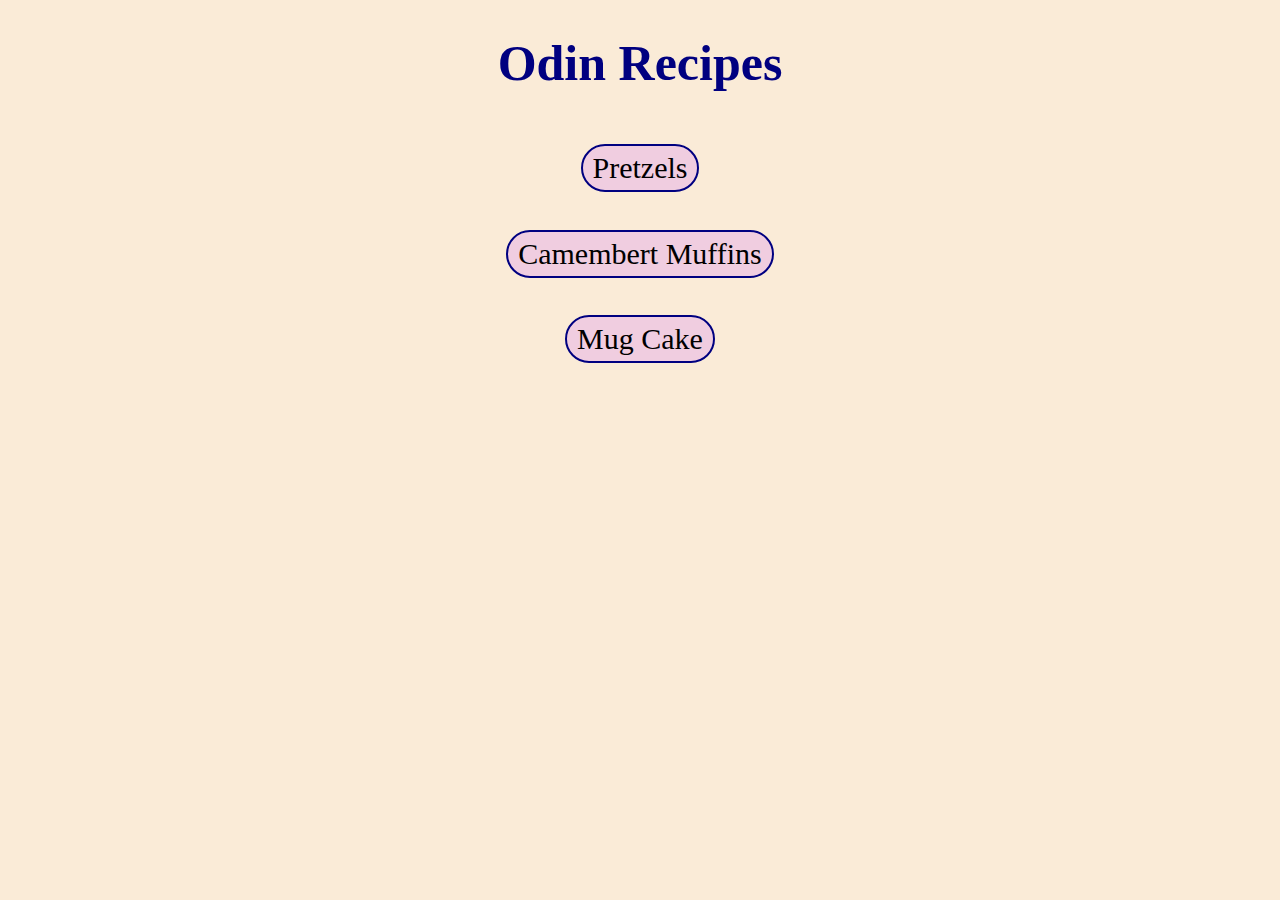
<file: index.html>
<!DOCTYPE html>
<html lang="en">
    <head>
        <meta charset="UTF-8">
        <title>Odin Recipes</title>
        <link rel="stylesheet" href="./style.css">
    </head>
    <body>
       <h1>Odin Recipes</h1> 
       <ul>
       <li><a href="./recipes/pretzel.html">Pretzels</a></li>
       <li><a href="./recipes/camembert-muffins.html">Camembert Muffins</a></li>
       <li><a href="./recipes/mug-cake.html">Mug Cake</a></li>
    </ul>
    </body>
</html>
</file>
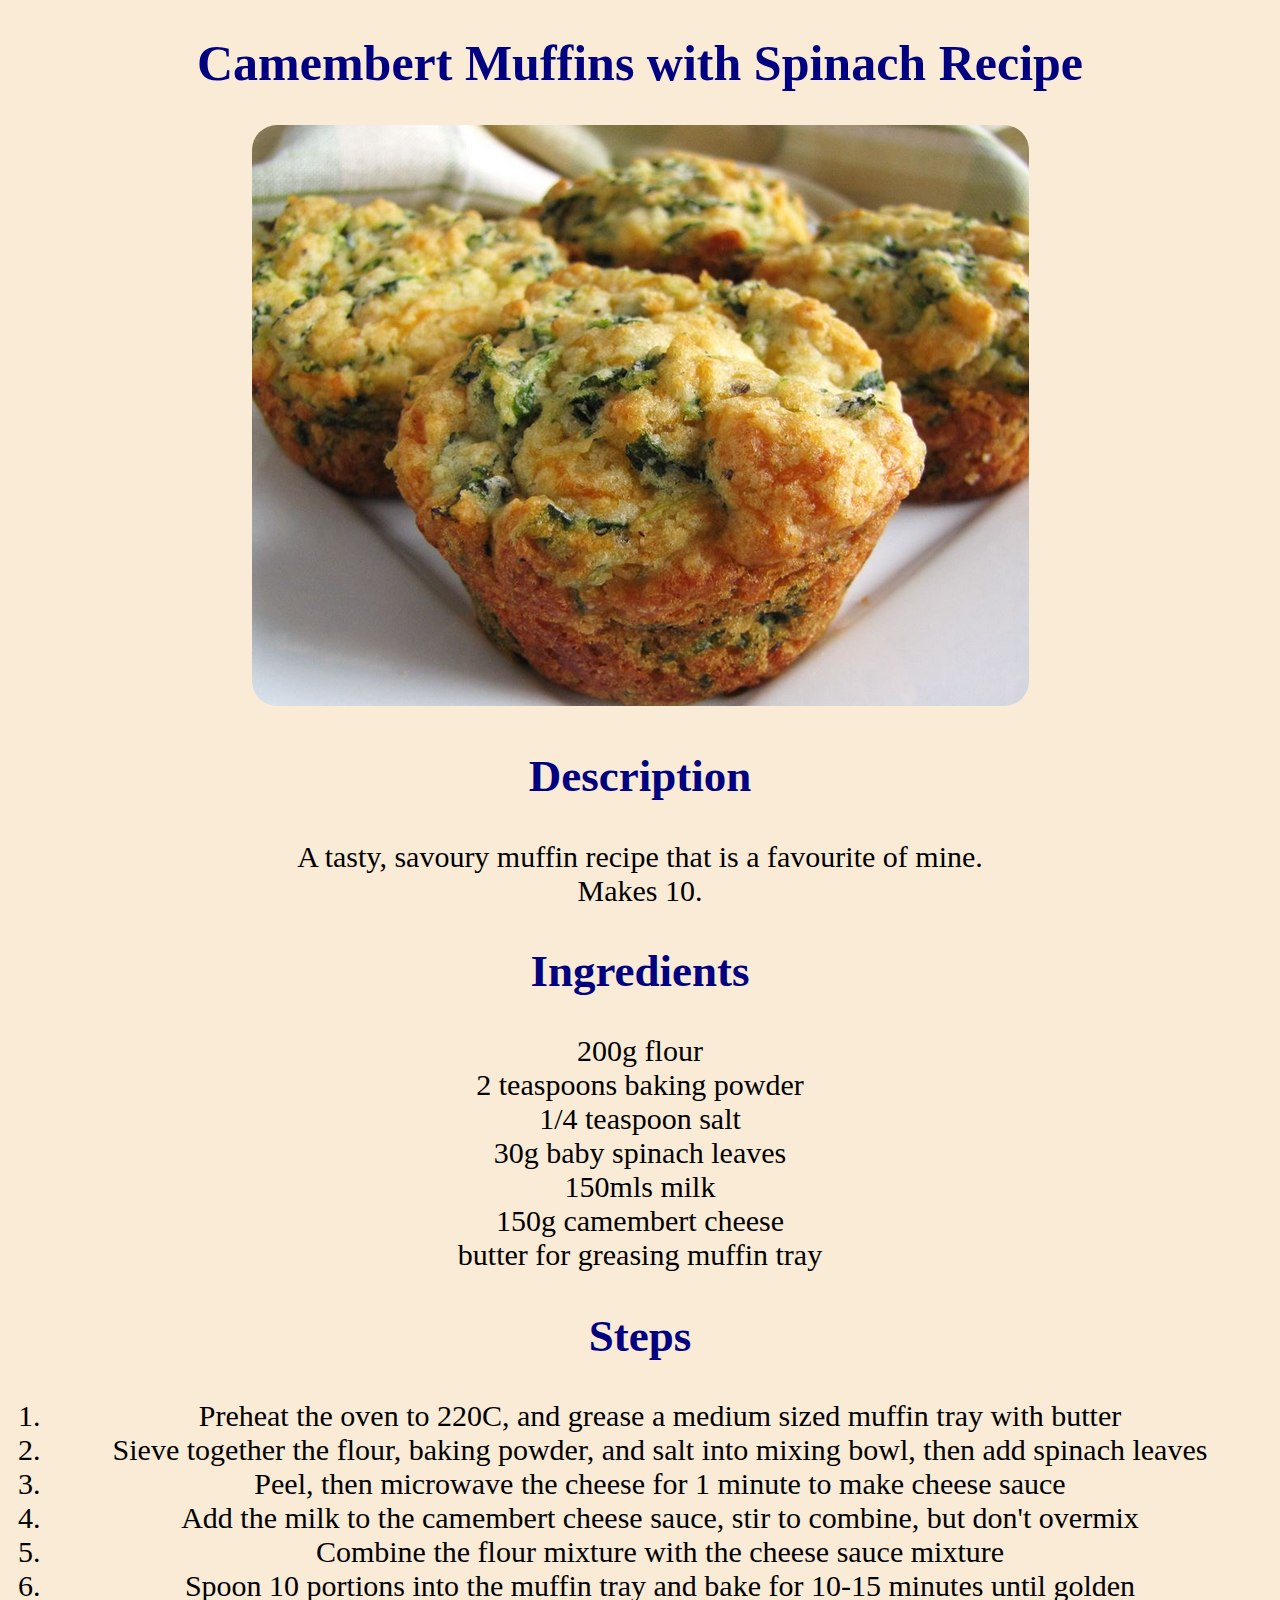
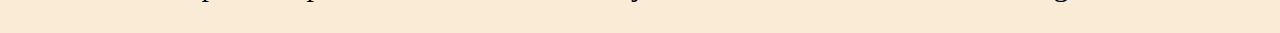
<file: recipes/camembert-muffins.html>
<!DOCTYPE html>
<html lang="en">
<head>
    <meta charset="UTF-8">
    <title>Camembert Muffins Recipe</title>
    <link rel="stylesheet" href="../style.css">
</head>
<body>
<h1>Camembert Muffins with Spinach Recipe</h1>    
<img src="../images/muffins.png">
<h2>Description</h2>
<p>A tasty, savoury muffin recipe that is a favourite of mine.
    <br>Makes 10. 
</p>
<h2>Ingredients</h2>
<ul>
    <li>200g flour</li>
    <li>2 teaspoons baking powder</li>
    <li>1/4 teaspoon salt</li>
    <li>30g baby spinach leaves</li>
    <li>150mls milk</li>
    <li>150g camembert cheese</li>
    <li>butter for greasing muffin tray</li>
    </ul>
<h2>Steps</h2>
<ol>
    <li>Preheat the oven to 220C, and grease a medium sized muffin tray with butter</li>
    <li>Sieve together the flour, baking powder, and salt into mixing bowl, then add spinach leaves</li>
    <li>Peel, then microwave the cheese for 1 minute to make cheese sauce</li>
    <li>Add the milk to the camembert cheese sauce, stir to combine, but don't overmix</li>
    <li>Combine the flour mixture with the cheese sauce mixture</li>
    <li>Spoon 10 portions into the muffin tray and bake for 10-15 minutes until golden</li>
    </ol> 
</body>
</html>
</file>
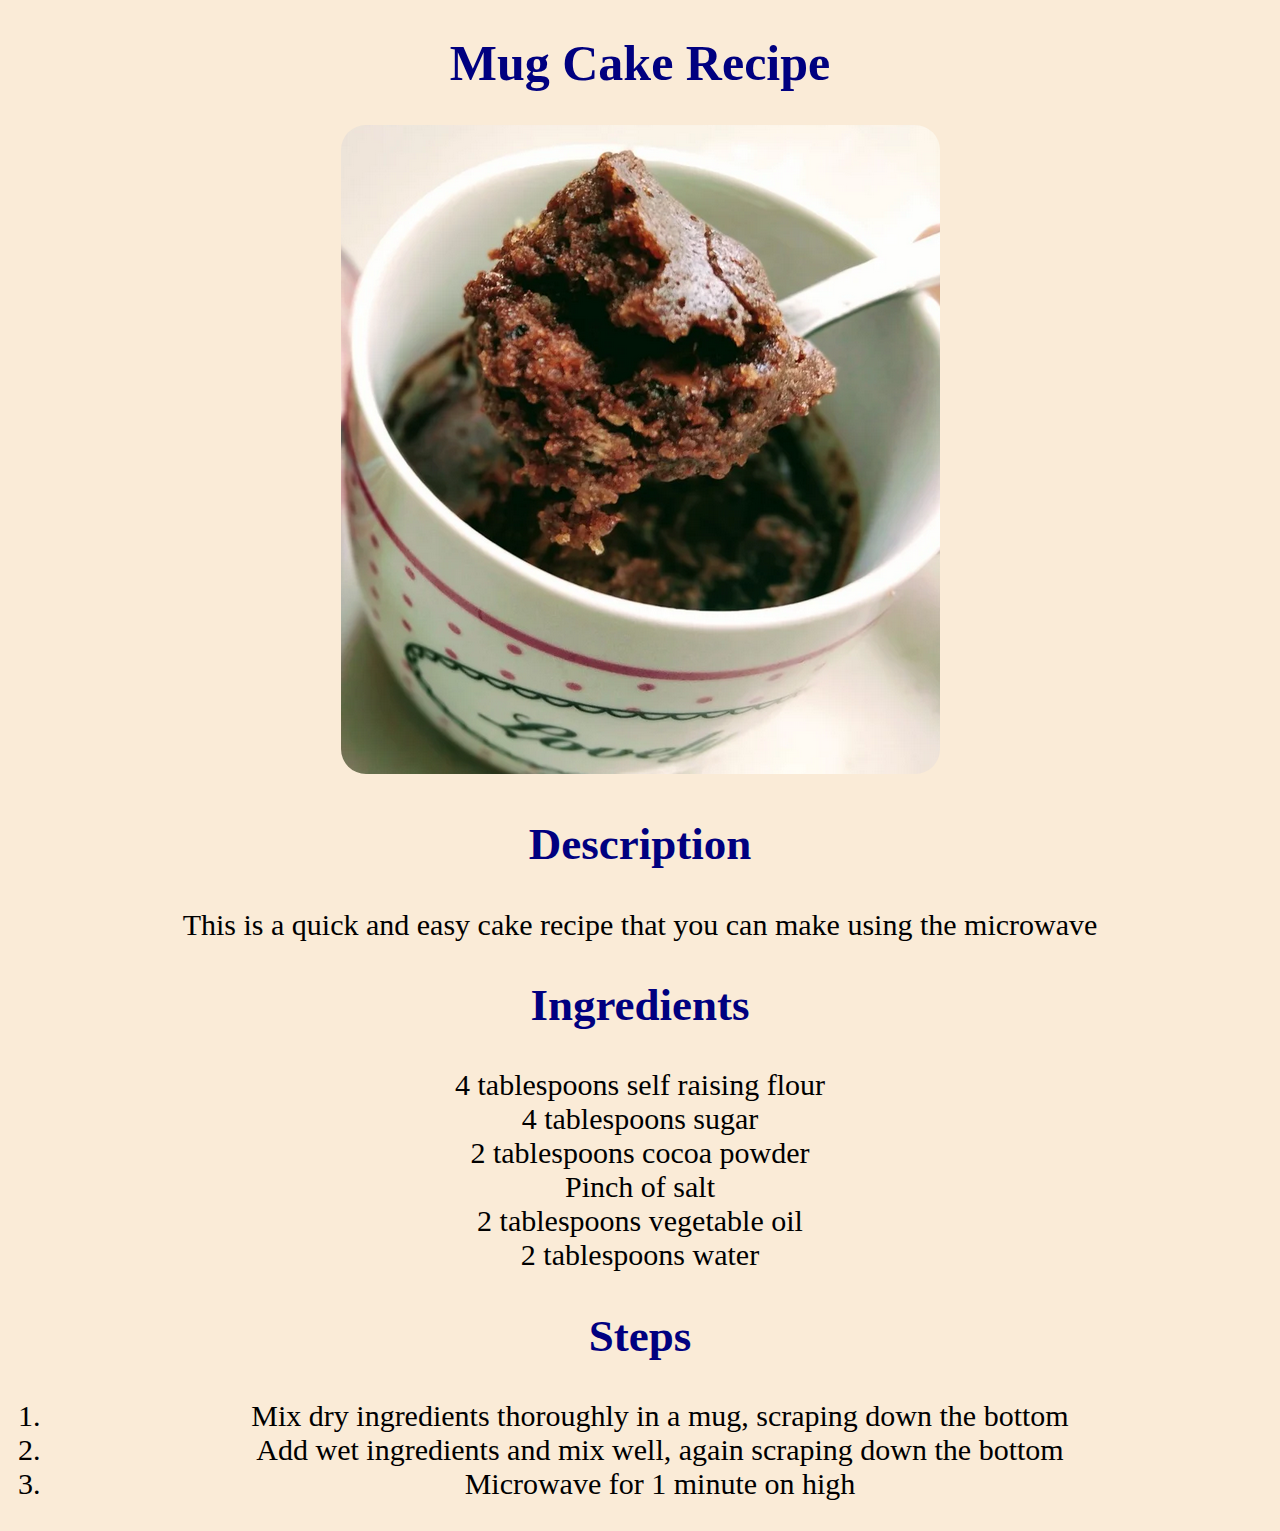
<file: recipes/mug-cake.html>
<!DOCTYPE html>
<html lang="en">
<head>
    <meta charset="UTF-8">
    <title>Mug Cake Recipe</title>
    <link rel="stylesheet" href="../style.css">
</head>
<body>
    <h1>Mug Cake Recipe</h1>
    <img src="../images/mug-cake.png">
    <h2>Description</h2>
    <p>This is a quick and easy cake recipe that you can make using the microwave</p>
    <h2>Ingredients</h2>
 <ul>
    <li>4 tablespoons self raising flour</li>
    <li>4 tablespoons sugar</li>
    <li>2 tablespoons cocoa powder</li>
    <li>Pinch of salt</li>
    <li>2 tablespoons vegetable oil</li>
    <li>2 tablespoons water</li>
    </ul>
<h2>Steps</h2>
<ol>
    <li>Mix dry ingredients thoroughly in a mug, scraping down the bottom</li>
    <li>Add wet ingredients and mix well, again scraping down the bottom</li>
    <li>Microwave for 1 minute on high</li>
    </ol>
</body>
</html>
</file>
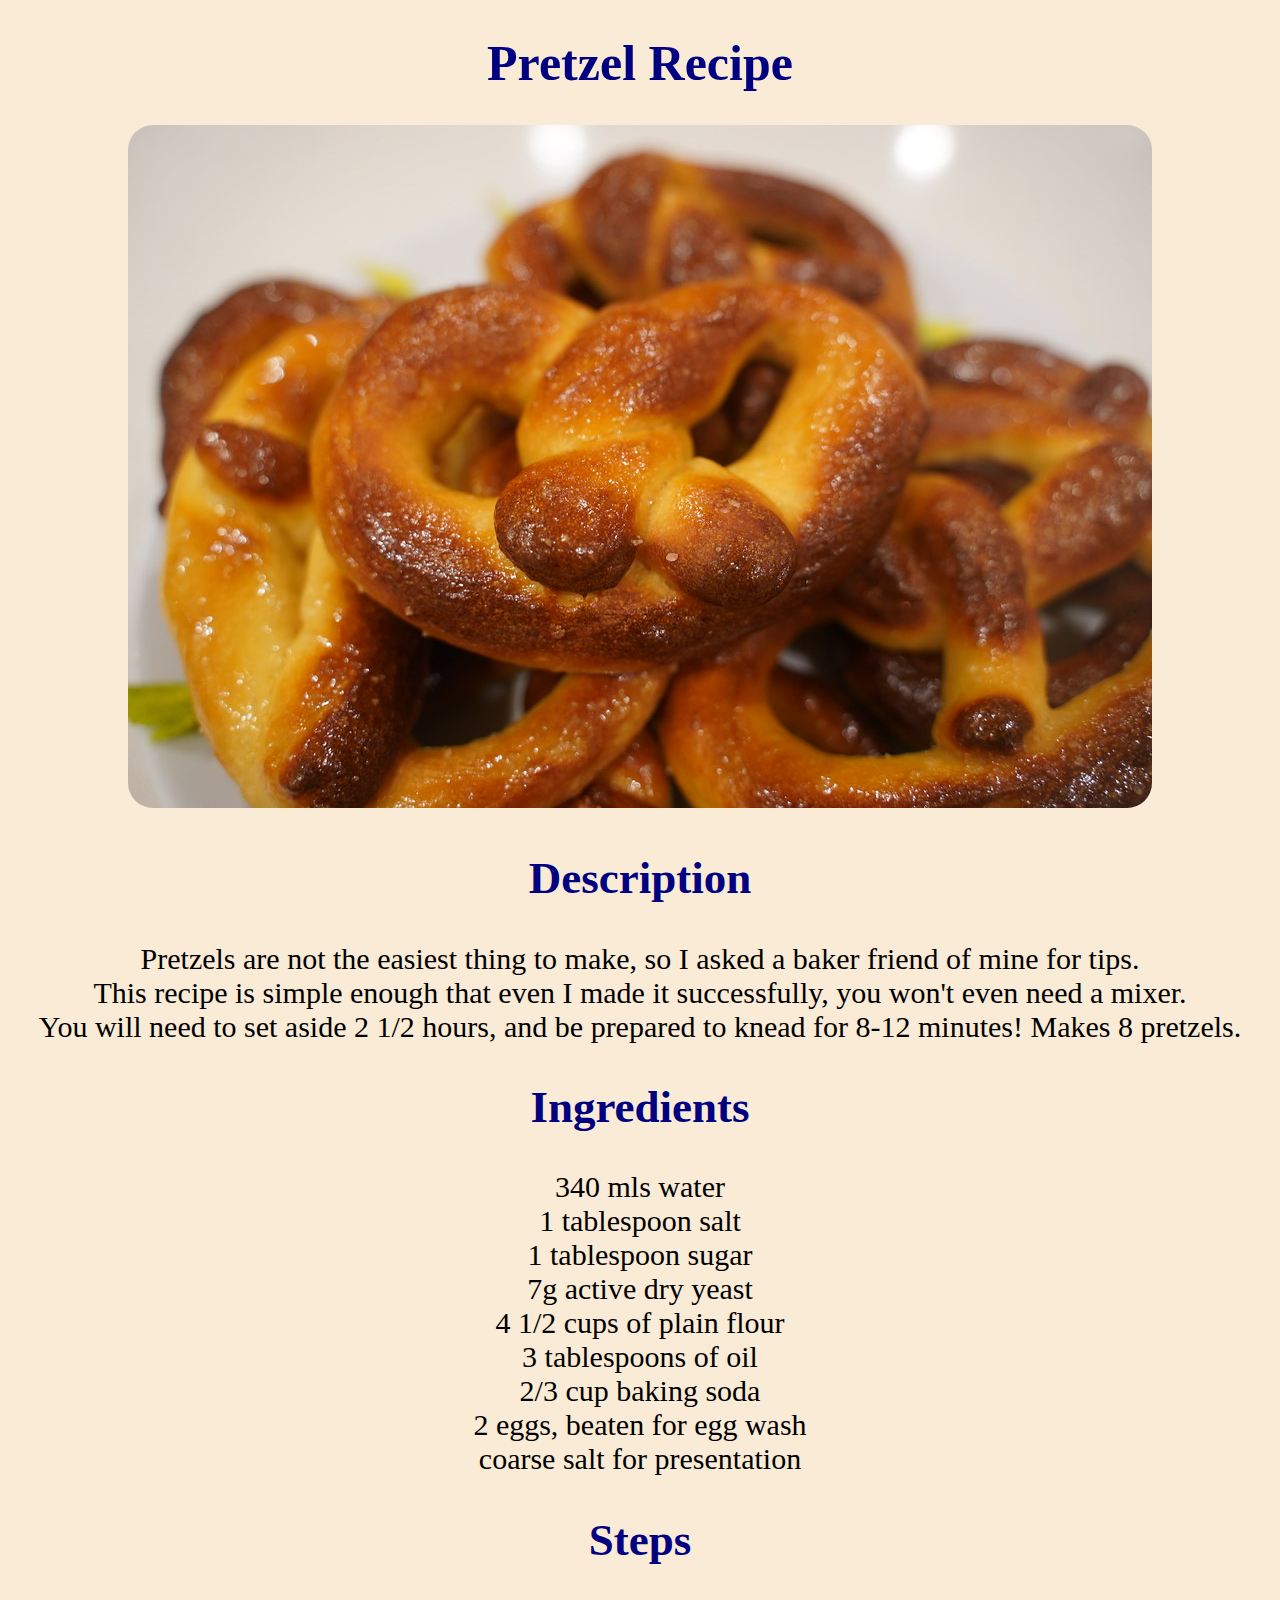
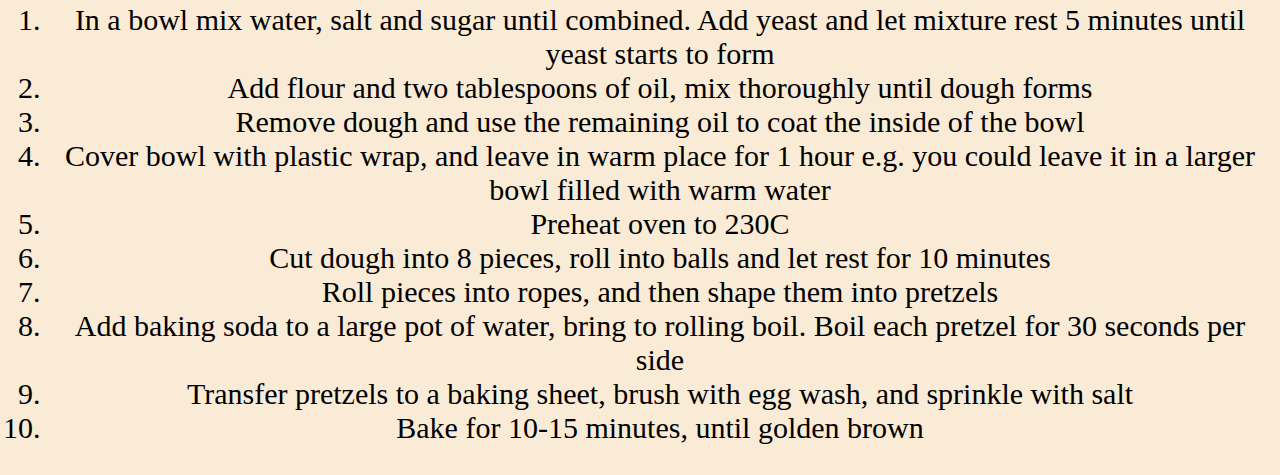
<file: recipes/pretzel.html>
<!DOCTYPE html>
<html lang="en">
<head>
    <meta charset="UTF-8">
    <title>Pretzel Recipe</title>
    <link rel="stylesheet" href="../style.css">
</head>
<body>
    <h1>Pretzel Recipe</h1>
    <img src="../images/pretzel.jpg" alt="pretzels">
    <h2>Description</h2>
    <p>Pretzels are not the easiest thing to make, so I asked a baker friend of mine for tips.
    <br>This recipe is simple enough that even I made it successfully, you won't even need a mixer.
    <br>You will need to set aside 2 1/2 hours, and be prepared to knead for 8-12 minutes! Makes 8 pretzels.</p>
    <h2>Ingredients</h2>
<ul>
    <li>340 mls water</li>
    <li>1 tablespoon salt</li>
    <li>1 tablespoon sugar</li>
    <li>7g active dry yeast</li>
    <li>4 1/2 cups of plain flour</li>
    <li>3 tablespoons of oil</li>
    <li>2/3 cup baking soda</li>
    <li>2 eggs, beaten for egg wash</li>
    <li>coarse salt for presentation</li>
</ul>
<h2>Steps</h2>
<ol>
 <li>In a bowl mix water, salt and sugar until combined. Add yeast and let mixture rest 5 minutes until yeast starts to form</li>   
<li>Add flour and two tablespoons of oil, mix thoroughly until dough forms</li>
<li>Remove dough and use the remaining oil to coat the inside of the bowl</li>
<li>Cover bowl with plastic wrap, and leave in warm place for 1 hour e.g. you could leave it in a larger bowl filled with warm water</li>
<li>Preheat oven to 230C</li>
<li>Cut dough into 8 pieces, roll into balls and let rest for 10 minutes</li>
<li>Roll pieces into ropes, and then shape them into pretzels</li>
<li>Add baking soda to a large pot of water, bring to rolling boil. Boil each pretzel for 30 seconds per side</li>
<li>Transfer pretzels to a baking sheet, brush with egg wash, and sprinkle with salt</li>
<li>Bake for 10-15 minutes, until golden brown</li>
</ol>
</body>
</html>
</file>
<file: style.css>
ul {
    list-style-type: none;
    padding: 0;
    margin: 0;
}
body {
    font-family: Verdana;
    font-size: 30px;
    text-align: center;
    background-color: antiquewhite;
    color:black;
}
h1 {
    font-size: 50px;
}
h2 {
    font-size: 45px;
}
h1, h2 {
    color:navy;
}
a {
    background-color: rgb(240, 205, 224);
  color: black;
  border: 2px solid navy;
  border-radius: 25px;
  margin: 0.5cm;
  padding: 5px 10px;
  text-decoration: none;
  display: inline-block;
}
a:visited {
    color: black;
}
img{
    border-radius: 25px;
}
</file>
